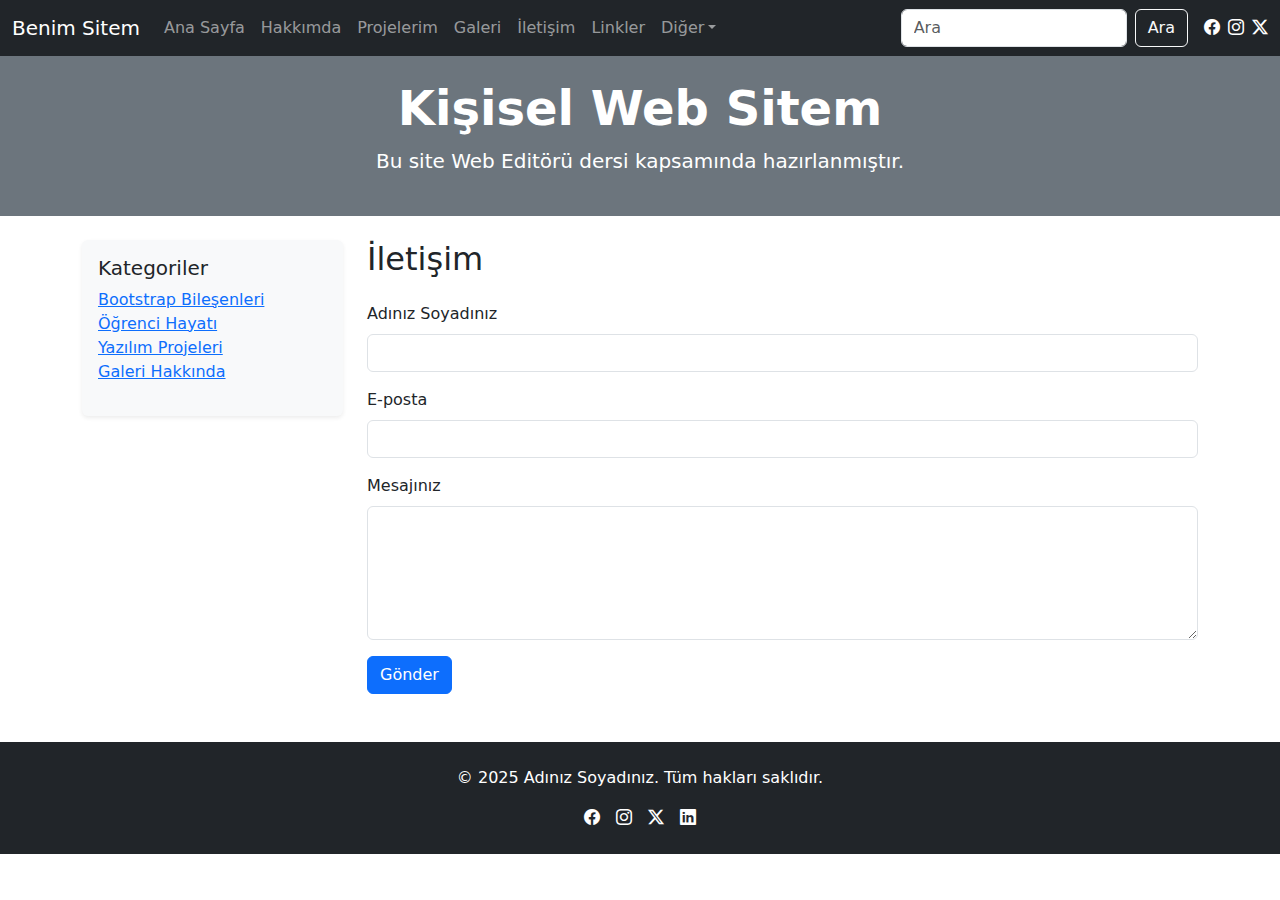
<file: iletisim.html>
<!DOCTYPE html>
<html lang="tr">
<head>
  <meta charset="UTF-8">
  <meta name="viewport" content="width=device-width, initial-scale=1.0">
  <title>İletişim</title>
  <link href="https://cdn.jsdelivr.net/npm/bootstrap@5.3.3/dist/css/bootstrap.min.css" rel="stylesheet">
  <link rel="stylesheet" href="https://cdn.jsdelivr.net/npm/bootstrap-icons/font/bootstrap-icons.css">
  <link rel="stylesheet" href="https://cdnjs.cloudflare.com/ajax/libs/animate.css/4.1.1/animate.min.css"/>
</head>
<body>
  
<nav class="navbar navbar-expand-lg navbar-dark bg-dark sticky-top">
  <div class="container-fluid">
    <a class="navbar-brand" href="index.html">Benim Sitem</a>
    <button class="navbar-toggler" type="button" data-bs-toggle="collapse" data-bs-target="#navbarNavDropdown">
      <span class="navbar-toggler-icon"></span>
    </button>
    <div class="collapse navbar-collapse" id="navbarNavDropdown">
      <ul class="navbar-nav me-auto mb-2 mb-lg-0">
        <li class="nav-item"><a class="nav-link" href="index.html">Ana Sayfa</a></li>
        <li class="nav-item"><a class="nav-link" href="hakkimda.html">Hakkımda</a></li>
        <li class="nav-item"><a class="nav-link" href="projelerim.html">Projelerim</a></li>
        <li class="nav-item"><a class="nav-link" href="galeri.html">Galeri</a></li>
        <li class="nav-item"><a class="nav-link" href="iletisim.html">İletişim</a></li>
        <li class="nav-item"><a class="nav-link" href="linkler.html">Linkler</a></li>
        <li class="nav-item dropdown">
          <a class="nav-link dropdown-toggle" href="#" role="button" data-bs-toggle="dropdown">Diğer</a>
          <ul class="dropdown-menu">
            <li><a class="dropdown-item" href="#">Öğe 1</a></li>
            <li><a class="dropdown-item" href="#">Öğe 2</a></li>
          </ul>
        </li>
      </ul>
      <form class="d-flex me-3" role="search">
        <input class="form-control me-2" type="search" placeholder="Ara" aria-label="Search">
        <button class="btn btn-outline-light" type="submit">Ara</button>
      </form>
      <div class="d-flex gap-2">
        <a href="#" class="text-white"><i class="bi bi-facebook"></i></a>
        <a href="#" class="text-white"><i class="bi bi-instagram"></i></a>
        <a href="#" class="text-white"><i class="bi bi-twitter-x"></i></a>
      </div>
    </div>
  </div>
</nav>

  
<header class="text-center py-4 mb-4 bg-secondary text-white">
  <div class="container">
    <h1 class="display-5 fw-bold">Kişisel Web Sitem</h1>
    <p class="lead">Bu site Web Editörü dersi kapsamında hazırlanmıştır.</p>
  </div>
</header>

  <div class="container">
    <div class="row">
      
<div class="col-md-3 d-none d-md-block">
  <div class="p-3 bg-light rounded shadow-sm">
    <h5>Kategoriler</h5>
    <ul class="list-unstyled">
      <li><a href="#">Bootstrap Bileşenleri</a></li>
      <li><a href="#">Öğrenci Hayatı</a></li>
      <li><a href="#">Yazılım Projeleri</a></li>
      <li><a href="#">Galeri Hakkında</a></li>
    </ul>
  </div>
</div>

      
<div class="col-md-9">
  <h2 class="mb-4">İletişim</h2>
  <form class="needs-validation" novalidate>
    <div class="mb-3">
      <label for="ad" class="form-label">Adınız Soyadınız</label>
      <input type="text" class="form-control" id="ad" required>
      <div class="invalid-feedback">Lütfen adınızı giriniz.</div>
    </div>
    <div class="mb-3">
      <label for="email" class="form-label">E-posta</label>
      <input type="email" class="form-control" id="email" required>
      <div class="invalid-feedback">Geçerli bir e-posta adresi giriniz.</div>
    </div>
    <div class="mb-3">
      <label for="mesaj" class="form-label">Mesajınız</label>
      <textarea class="form-control" id="mesaj" rows="5" required></textarea>
      <div class="invalid-feedback">Lütfen bir mesaj giriniz.</div>
    </div>
    <button type="submit" class="btn btn-primary">Gönder</button>
  </form>

  <script>
    (() => {
      'use strict'
      const forms = document.querySelectorAll('.needs-validation')
      Array.from(forms).forEach(form => {
        form.addEventListener('submit', event => {
          if (!form.checkValidity()) {
            event.preventDefault()
            event.stopPropagation()
          }
          form.classList.add('was-validated')
        }, false)
      })
    })()
  </script>
</div>

    </div>
  </div>
  
<footer class="bg-dark text-white text-center py-4 mt-5">
  <div class="container">
    <p>&copy; 2025 Adınız Soyadınız. Tüm hakları saklıdır.</p>
    <div class="d-flex justify-content-center gap-3">
      <a href="#" class="text-white"><i class="bi bi-facebook"></i></a>
      <a href="#" class="text-white"><i class="bi bi-instagram"></i></a>
      <a href="#" class="text-white"><i class="bi bi-twitter-x"></i></a>
      <a href="#" class="text-white"><i class="bi bi-linkedin"></i></a>
    </div>
  </div>
</footer>

  <script src="https://cdn.jsdelivr.net/npm/bootstrap@5.3.3/dist/js/bootstrap.bundle.min.js"></script>
</body>
</html>
</file>
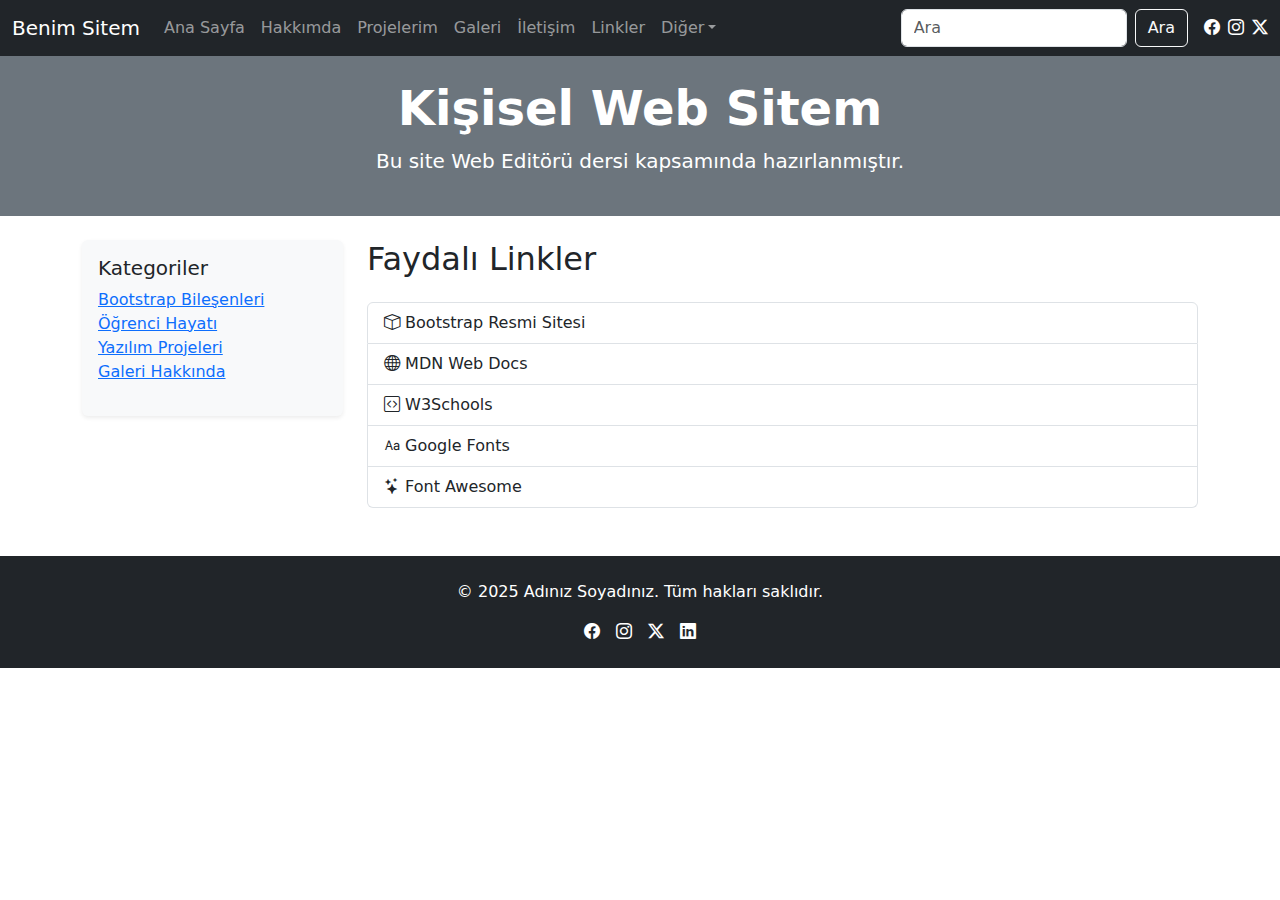
<file: linkler.html>
<!DOCTYPE html>
<html lang="tr">
<head>
  <meta charset="UTF-8">
  <meta name="viewport" content="width=device-width, initial-scale=1.0">
  <title>Linkler</title>
  <link href="https://cdn.jsdelivr.net/npm/bootstrap@5.3.3/dist/css/bootstrap.min.css" rel="stylesheet">
  <link rel="stylesheet" href="https://cdn.jsdelivr.net/npm/bootstrap-icons/font/bootstrap-icons.css">
  <link rel="stylesheet" href="https://cdnjs.cloudflare.com/ajax/libs/animate.css/4.1.1/animate.min.css"/>
</head>
<body>
  
<nav class="navbar navbar-expand-lg navbar-dark bg-dark sticky-top">
  <div class="container-fluid">
    <a class="navbar-brand" href="index.html">Benim Sitem</a>
    <button class="navbar-toggler" type="button" data-bs-toggle="collapse" data-bs-target="#navbarNavDropdown">
      <span class="navbar-toggler-icon"></span>
    </button>
    <div class="collapse navbar-collapse" id="navbarNavDropdown">
      <ul class="navbar-nav me-auto mb-2 mb-lg-0">
        <li class="nav-item"><a class="nav-link" href="index.html">Ana Sayfa</a></li>
        <li class="nav-item"><a class="nav-link" href="hakkimda.html">Hakkımda</a></li>
        <li class="nav-item"><a class="nav-link" href="projelerim.html">Projelerim</a></li>
        <li class="nav-item"><a class="nav-link" href="galeri.html">Galeri</a></li>
        <li class="nav-item"><a class="nav-link" href="iletisim.html">İletişim</a></li>
        <li class="nav-item"><a class="nav-link" href="linkler.html">Linkler</a></li>
        <li class="nav-item dropdown">
          <a class="nav-link dropdown-toggle" href="#" role="button" data-bs-toggle="dropdown">Diğer</a>
          <ul class="dropdown-menu">
            <li><a class="dropdown-item" href="#">Öğe 1</a></li>
            <li><a class="dropdown-item" href="#">Öğe 2</a></li>
          </ul>
        </li>
      </ul>
      <form class="d-flex me-3" role="search">
        <input class="form-control me-2" type="search" placeholder="Ara" aria-label="Search">
        <button class="btn btn-outline-light" type="submit">Ara</button>
      </form>
      <div class="d-flex gap-2">
        <a href="#" class="text-white"><i class="bi bi-facebook"></i></a>
        <a href="#" class="text-white"><i class="bi bi-instagram"></i></a>
        <a href="#" class="text-white"><i class="bi bi-twitter-x"></i></a>
      </div>
    </div>
  </div>
</nav>

  
<header class="text-center py-4 mb-4 bg-secondary text-white">
  <div class="container">
    <h1 class="display-5 fw-bold">Kişisel Web Sitem</h1>
    <p class="lead">Bu site Web Editörü dersi kapsamında hazırlanmıştır.</p>
  </div>
</header>

  <div class="container">
    <div class="row">
      
<div class="col-md-3 d-none d-md-block">
  <div class="p-3 bg-light rounded shadow-sm">
    <h5>Kategoriler</h5>
    <ul class="list-unstyled">
      <li><a href="#">Bootstrap Bileşenleri</a></li>
      <li><a href="#">Öğrenci Hayatı</a></li>
      <li><a href="#">Yazılım Projeleri</a></li>
      <li><a href="#">Galeri Hakkında</a></li>
    </ul>
  </div>
</div>

      
<div class="col-md-9">
  <h2 class="mb-4">Faydalı Linkler</h2>
  <div class="list-group">
    <a href="https://getbootstrap.com" class="list-group-item list-group-item-action" target="_blank">
      <i class="bi bi-box"></i> Bootstrap Resmi Sitesi
    </a>
    <a href="https://developer.mozilla.org" class="list-group-item list-group-item-action" target="_blank">
      <i class="bi bi-globe"></i> MDN Web Docs
    </a>
    <a href="https://www.w3schools.com" class="list-group-item list-group-item-action" target="_blank">
      <i class="bi bi-code-square"></i> W3Schools
    </a>
    <a href="https://fonts.google.com" class="list-group-item list-group-item-action" target="_blank">
      <i class="bi bi-type"></i> Google Fonts
    </a>
    <a href="https://fontawesome.com" class="list-group-item list-group-item-action" target="_blank">
      <i class="bi bi-stars"></i> Font Awesome
    </a>
  </div>
</div>

    </div>
  </div>
  
<footer class="bg-dark text-white text-center py-4 mt-5">
  <div class="container">
    <p>&copy; 2025 Adınız Soyadınız. Tüm hakları saklıdır.</p>
    <div class="d-flex justify-content-center gap-3">
      <a href="#" class="text-white"><i class="bi bi-facebook"></i></a>
      <a href="#" class="text-white"><i class="bi bi-instagram"></i></a>
      <a href="#" class="text-white"><i class="bi bi-twitter-x"></i></a>
      <a href="#" class="text-white"><i class="bi bi-linkedin"></i></a>
    </div>
  </div>
</footer>

  <script src="https://cdn.jsdelivr.net/npm/bootstrap@5.3.3/dist/js/bootstrap.bundle.min.js"></script>
</body>
</html>
</file>
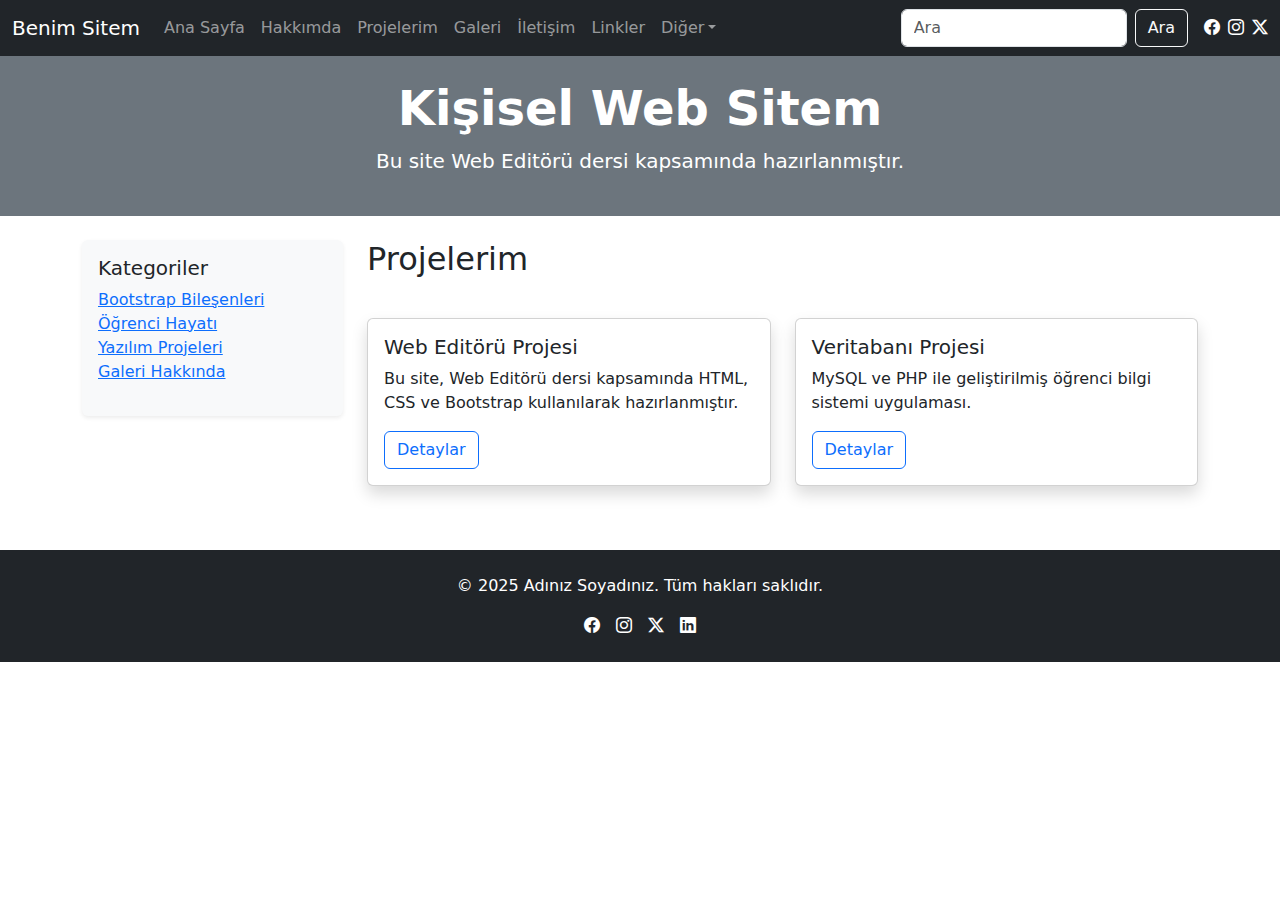
<file: projelerim.html>
<!DOCTYPE html>
<html lang="tr">
<head>
  <meta charset="UTF-8">
  <meta name="viewport" content="width=device-width, initial-scale=1.0">
  <title>Projelerim</title>
  <link href="https://cdn.jsdelivr.net/npm/bootstrap@5.3.3/dist/css/bootstrap.min.css" rel="stylesheet">
  <link rel="stylesheet" href="https://cdn.jsdelivr.net/npm/bootstrap-icons/font/bootstrap-icons.css">
  <link rel="stylesheet" href="https://cdnjs.cloudflare.com/ajax/libs/animate.css/4.1.1/animate.min.css"/>
</head>
<body>
  
<nav class="navbar navbar-expand-lg navbar-dark bg-dark sticky-top">
  <div class="container-fluid">
    <a class="navbar-brand" href="index.html">Benim Sitem</a>
    <button class="navbar-toggler" type="button" data-bs-toggle="collapse" data-bs-target="#navbarNavDropdown">
      <span class="navbar-toggler-icon"></span>
    </button>
    <div class="collapse navbar-collapse" id="navbarNavDropdown">
      <ul class="navbar-nav me-auto mb-2 mb-lg-0">
        <li class="nav-item"><a class="nav-link" href="index.html">Ana Sayfa</a></li>
        <li class="nav-item"><a class="nav-link" href="hakkimda.html">Hakkımda</a></li>
        <li class="nav-item"><a class="nav-link" href="projelerim.html">Projelerim</a></li>
        <li class="nav-item"><a class="nav-link" href="galeri.html">Galeri</a></li>
        <li class="nav-item"><a class="nav-link" href="iletisim.html">İletişim</a></li>
        <li class="nav-item"><a class="nav-link" href="linkler.html">Linkler</a></li>
        <li class="nav-item dropdown">
          <a class="nav-link dropdown-toggle" href="#" role="button" data-bs-toggle="dropdown">Diğer</a>
          <ul class="dropdown-menu">
            <li><a class="dropdown-item" href="#">Öğe 1</a></li>
            <li><a class="dropdown-item" href="#">Öğe 2</a></li>
          </ul>
        </li>
      </ul>
      <form class="d-flex me-3" role="search">
        <input class="form-control me-2" type="search" placeholder="Ara" aria-label="Search">
        <button class="btn btn-outline-light" type="submit">Ara</button>
      </form>
      <div class="d-flex gap-2">
        <a href="#" class="text-white"><i class="bi bi-facebook"></i></a>
        <a href="#" class="text-white"><i class="bi bi-instagram"></i></a>
        <a href="#" class="text-white"><i class="bi bi-twitter-x"></i></a>
      </div>
    </div>
  </div>
</nav>

  
<header class="text-center py-4 mb-4 bg-secondary text-white">
  <div class="container">
    <h1 class="display-5 fw-bold">Kişisel Web Sitem</h1>
    <p class="lead">Bu site Web Editörü dersi kapsamında hazırlanmıştır.</p>
  </div>
</header>

  <div class="container">
    <div class="row">
      
<div class="col-md-3 d-none d-md-block">
  <div class="p-3 bg-light rounded shadow-sm">
    <h5>Kategoriler</h5>
    <ul class="list-unstyled">
      <li><a href="#">Bootstrap Bileşenleri</a></li>
      <li><a href="#">Öğrenci Hayatı</a></li>
      <li><a href="#">Yazılım Projeleri</a></li>
      <li><a href="#">Galeri Hakkında</a></li>
    </ul>
  </div>
</div>

      
<div class="col-md-9">
  <h2 class="mb-4">Projelerim</h2>
  <div class="row row-cols-1 row-cols-md-2 g-4 sticky-top bg-white py-3">
    <div class="col">
      <div class="card h-100 shadow">
        <div class="card-body">
          <h5 class="card-title">Web Editörü Projesi</h5>
          <p class="card-text">Bu site, Web Editörü dersi kapsamında HTML, CSS ve Bootstrap kullanılarak hazırlanmıştır.</p>
          <a class="btn btn-outline-primary" data-bs-toggle="collapse" href="#proj1">Detaylar</a>
          <div class="collapse" id="proj1">
            <div class="mt-2">Duyarlı tasarım, SEO optimizasyonu, iletişim formu ve daha fazlası bu projede yer alıyor.</div>
          </div>
        </div>
      </div>
    </div>
    <div class="col">
      <div class="card h-100 shadow">
        <div class="card-body">
          <h5 class="card-title">Veritabanı Projesi</h5>
          <p class="card-text">MySQL ve PHP ile geliştirilmiş öğrenci bilgi sistemi uygulaması.</p>
          <a class="btn btn-outline-primary" data-bs-toggle="collapse" href="#proj2">Detaylar</a>
          <div class="collapse" id="proj2">
            <div class="mt-2">Öğrenci kayıt, not görüntüleme ve yönetim modülleri içeriyor.</div>
          </div>
        </div>
      </div>
    </div>
  </div>
</div>

    </div>
  </div>
  
<footer class="bg-dark text-white text-center py-4 mt-5">
  <div class="container">
    <p>&copy; 2025 Adınız Soyadınız. Tüm hakları saklıdır.</p>
    <div class="d-flex justify-content-center gap-3">
      <a href="#" class="text-white"><i class="bi bi-facebook"></i></a>
      <a href="#" class="text-white"><i class="bi bi-instagram"></i></a>
      <a href="#" class="text-white"><i class="bi bi-twitter-x"></i></a>
      <a href="#" class="text-white"><i class="bi bi-linkedin"></i></a>
    </div>
  </div>
</footer>

  <script src="https://cdn.jsdelivr.net/npm/bootstrap@5.3.3/dist/js/bootstrap.bundle.min.js"></script>
</body>
</html>
</file>
